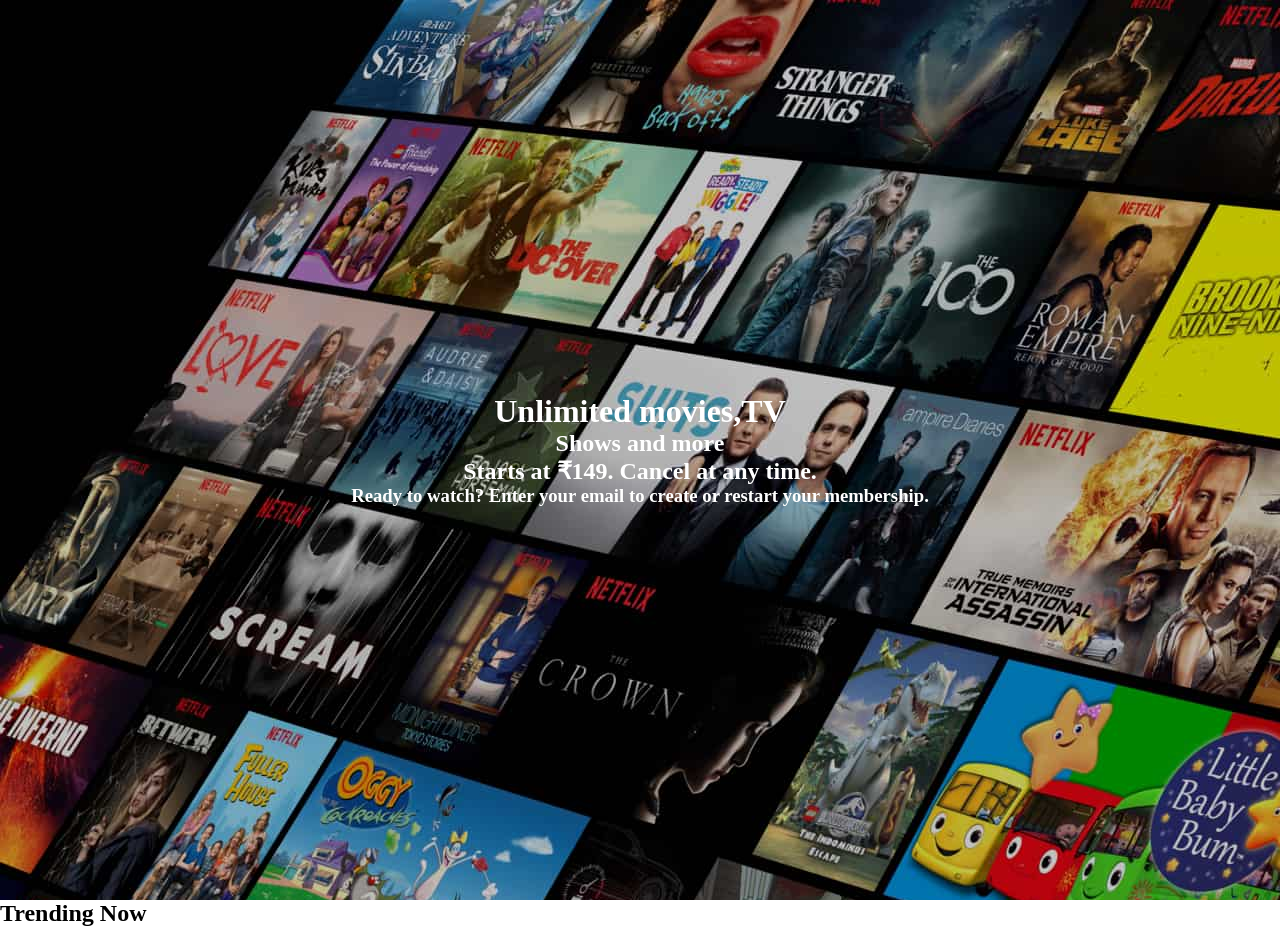
<file: index.html>
<!DOCTYPE html>
<html lang="en">

<head>
    <meta charset="UTF-8">
    <meta name="viewport" content="width=device-width, initial-scale=1.0">
    <title>Document</title>

    <style>
        * {
            margin: 0px;
        }

        .poster {
            width: 100vw;
            height: 100vh;
            background-image: url("./netflix-image.jpg");
            display: flex;
            flex-direction: column;
            justify-content: center;
            align-items: center;
        }

        .color-white {
            color: white;
        }
    </style>
</head>

<body>
    <div class="poster">
        <h1 class="color-white">Unlimited movies,TV</h1>
        <h2 class="color-white"> Shows and more</h2>

        <h2 class="color-white">Starts at ₹149. Cancel at any time.</h2>
        <h3 class="color-white">Ready to watch? Enter your email to create or restart your membership.</h3>
    </div>
    <h2>Trending Now</h2>

</body>

</html>
</file>
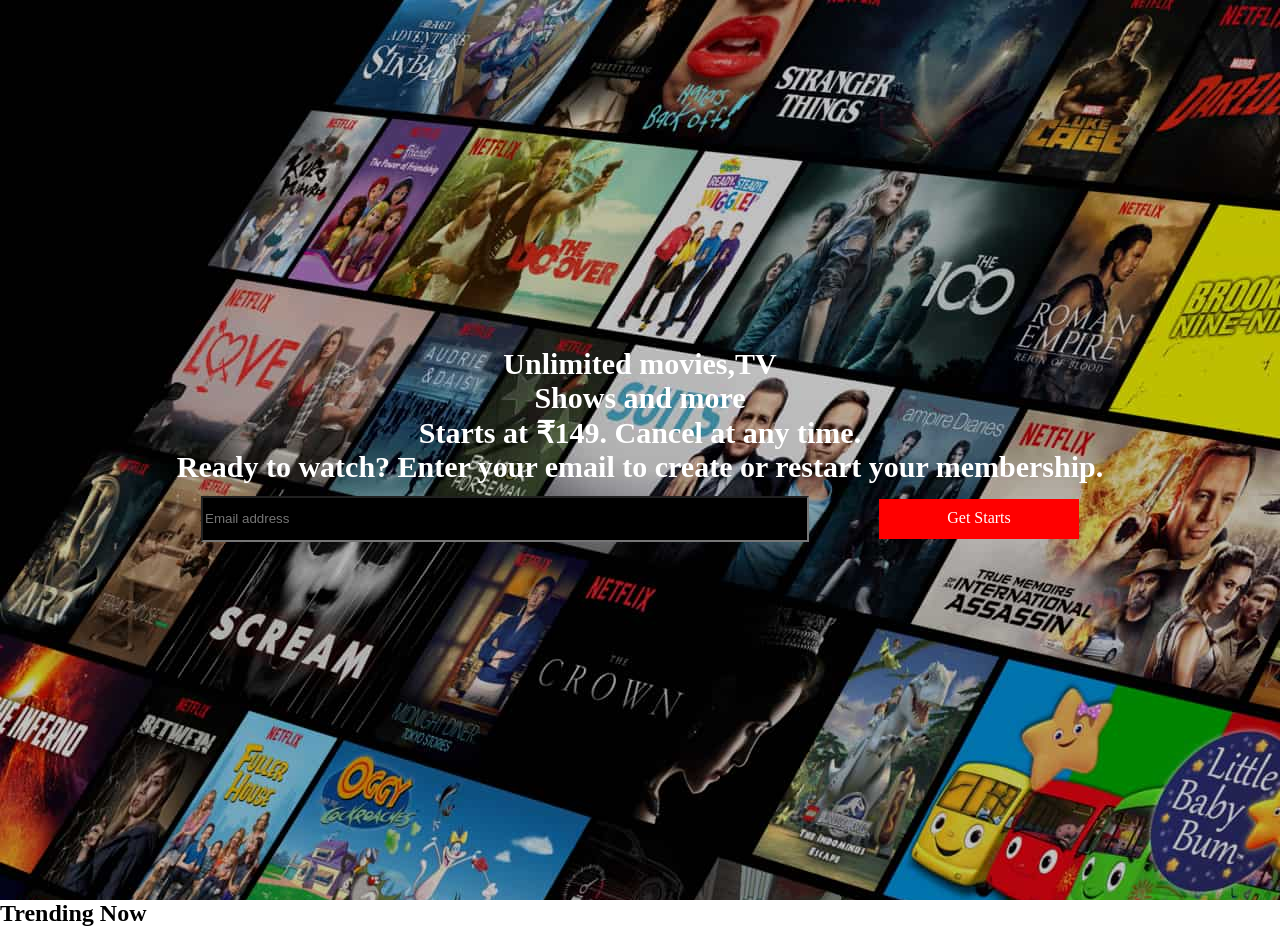
<file: NETFLIX.html>
<!DOCTYPE html>
<html lang="en">
<head>
    <meta charset="UTF-8">
    <meta name="viewport" content="width=device-width, initial-scale=1.0">
    <title>Document</title>
    <link rel="stylesheet" href="shiv.css">
</head>
<body>
     <div class="poster">
        <h1 class="color-white">Unlimited movies,TV</h1>
        <h2 class="color-white"> Shows and more</h2>

        <h2 class="color-white">Starts at ₹149. Cancel at any time.</h2>
        <h3 class="color-white">Ready to watch? Enter your email to create or restart your membership.</h3>
        <div class="senter" ><input type="text" id="address" placeholder="Email address">
        <div class="box">Get Starts</div>
        </div>
    </div>
    <h2>Trending Now</h2>

</body>
</html>
</file>
<file: shiv.css>
* {
            margin: 0px;
        }

        .poster {
            width: 100vw;
            height: 100vh;
            background-image: url("./netflix-image.jpg");
            opacity: 10px black;
            display: flex;
            flex-direction: column;
            justify-content: center;
            align-items: center;
        }

        .color-white {
            color: white;
            font-size: 30px;
        }
        #address{
            height: 40px;
            width: 600px;
            background-color: black;
            color: white;
        }
        .box{
            height: 30px;
            width: 200px;
            background-color: red;
            text-align: center;
            color: white;
            margin-left: 70px;
            padding-top: 10px;
        }
        .senter{
            height: 70px;
             display: flex;
            justify-content: center;
            align-items: center;
        }
</file>
